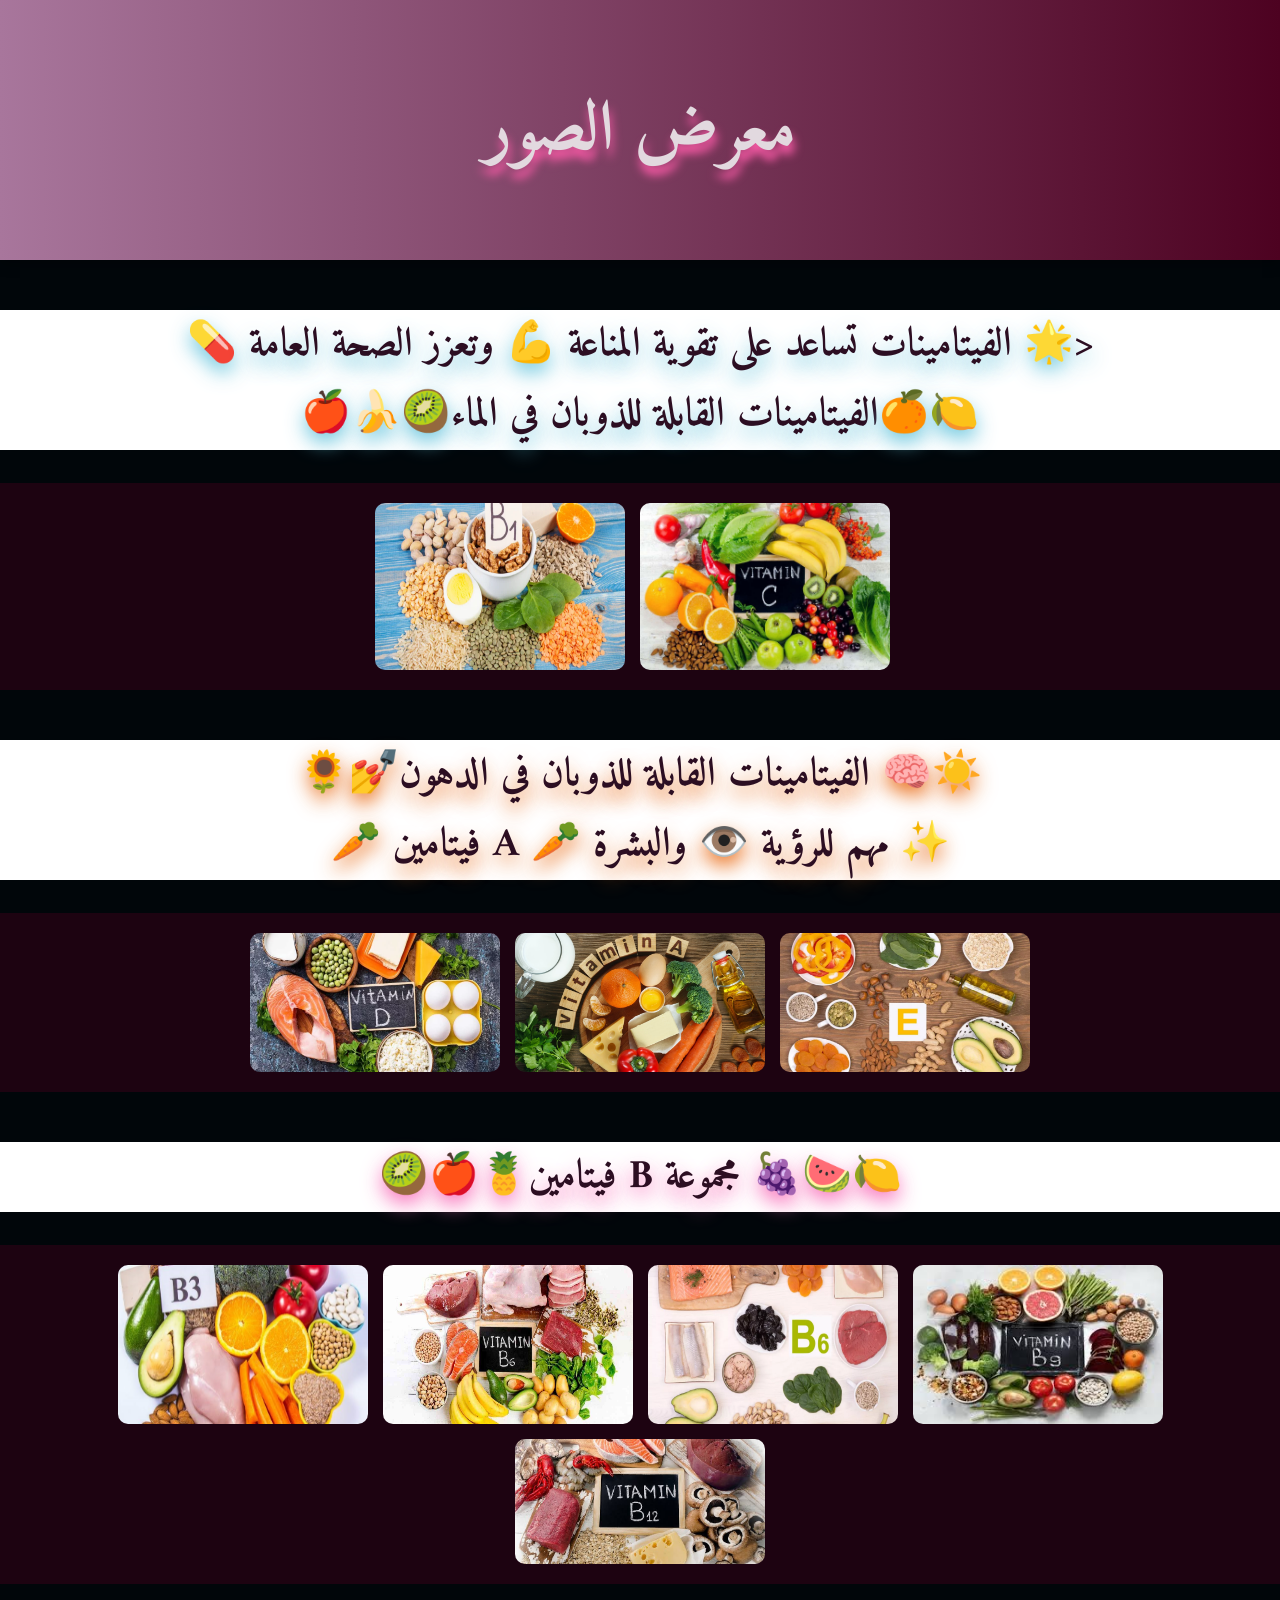
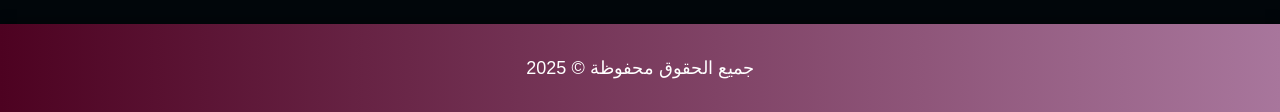
<file: index.html>
<!DOCTYPE html>
<html lang="ar">
<head>
    <meta charset="UTF-8">
    <meta name="viewport" content="width=device-width, initial-scale=1.0">
    <title>معرض الصور</title>
    <link rel="stylesheet" href="style.css">
    <link href="https://fonts.googleapis.com/css2?family=Amiri:wght@700&display=swap" rel="stylesheet">
    
</head>
<body>

    <header class="header">
        <h1 >معرض الصور </h1>
    </header>
    
    <div >
    <h2 style="  text-shadow: 0 9px 20px rgba(95, 194, 219, 0.863) ;" >💊 الفيتامينات تساعد على تقوية المناعة 💪 وتعزز الصحة العامة 🌟> 
         <br> 🍎🍌🥝الفيتامينات القابلة للذوبان في الماء🍊🍋   </h2>
        <div class="gallery">
    
       
        <img src="فيت بي.webp" alt="صورة 1">
        <img src="فيتامين سي.jpg" alt="صورة 1">
        <br>
        
        
        </div>


    <h2 style="  text-shadow: 0 9px 20px rgba(233, 103, 16, 0.89) ;">  🌻💅الفيتامينات القابلة للذوبان في الدهون 🧠☀️
        <br>   🥕 فيتامين A 🥕 مهم للرؤية 👁️ والبشرة  ✨ </h2>
        <div class="gallery">
        
        <img src="ve d.jpg" alt="صورة 2">
        <img src="a vita.jpg" alt="صورة 2">
        <img src="فيتامين e .jpg" alt="صورة 2">
        </div>
       

    <h2 style=" text-shadow: 0 9px 20px rgba(248, 112, 185, 0.904) ;" >    🥝🍎🍍فيتامين B مجموعة 🍇🍉🍋    </h2>
        <div class="gallery">
       
        <img src="فيت بي3.jpg" alt="صورة 3">
        <img src="vitamin-b61.jpg" alt="صورة 3">
        <img src="فيت بي6.webp" alt="صورة 3">
        <img src="فيتامين-بي-9.jpeg" alt="صورة 3">
        <img src="فيتامين-بي-١٢.jpeg" alt="صورة 3">
        </div>
    </div>
    <footer class="footer">
        <p>جميع الحقوق محفوظة &copy; 2025</p>
    </footer>

</body>
</html>
</file>
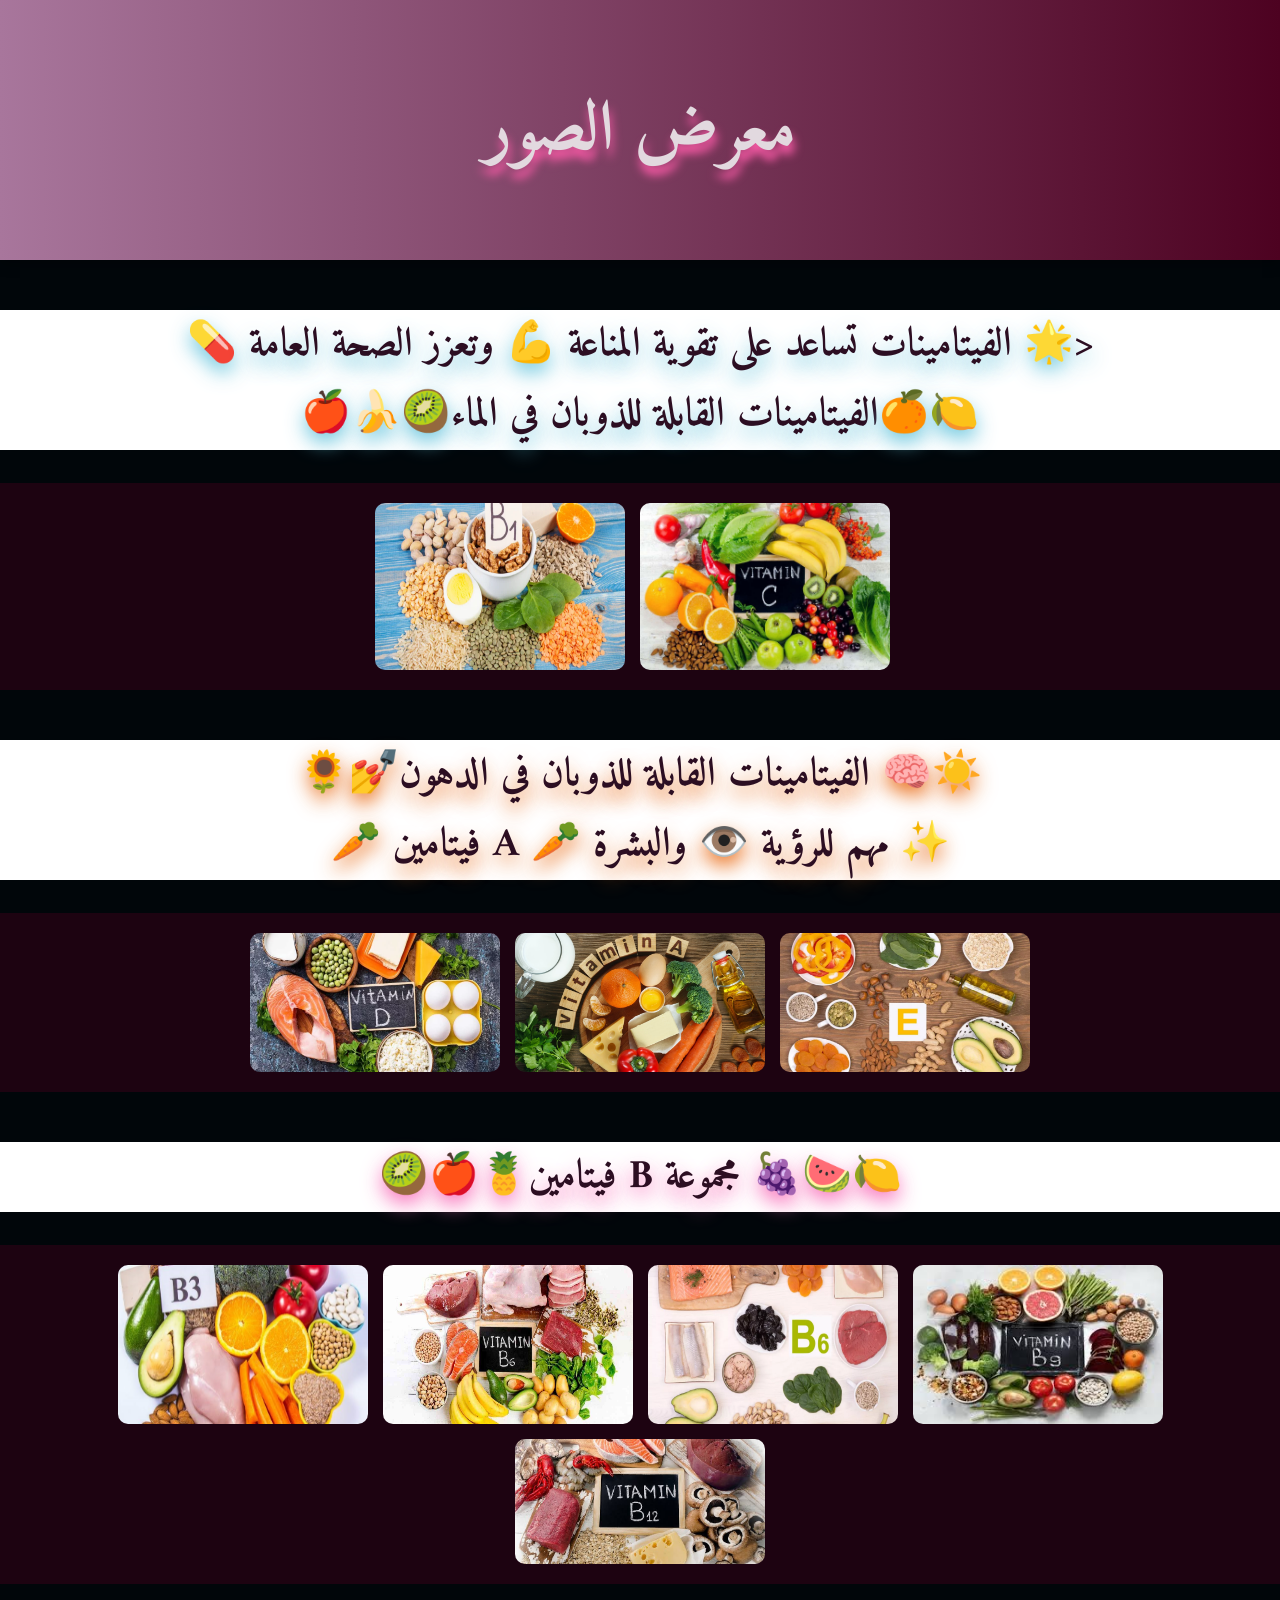
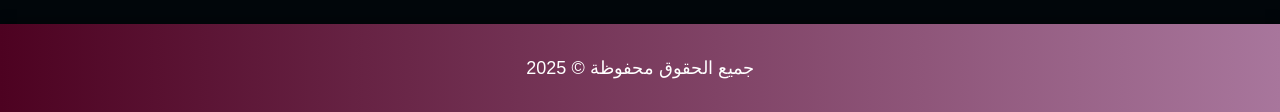
<file: docs/index.html>
<!DOCTYPE html>
<html lang="ar">
<head>
    <meta charset="UTF-8">
    <meta name="viewport" content="width=device-width, initial-scale=1.0">
    <title>معرض الصور</title>
    <link rel="stylesheet" href="style.css">
    <link href="https://fonts.googleapis.com/css2?family=Amiri:wght@700&display=swap" rel="stylesheet">
    
</head>
<body>

    <header class="header">
        <h1 >معرض الصور </h1>
    </header>
    
    <div >
    <h2 style="  text-shadow: 0 9px 20px rgba(95, 194, 219, 0.863) ;" >💊 الفيتامينات تساعد على تقوية المناعة 💪 وتعزز الصحة العامة 🌟> 
         <br> 🍎🍌🥝الفيتامينات القابلة للذوبان في الماء🍊🍋   </h2>
        <div class="gallery">
    
       
        <img src="فيت بي.webp" alt="صورة 1">
        <img src="فيتامين سي.jpg" alt="صورة 1">
        <br>
        
        
        </div>


    <h2 style="  text-shadow: 0 9px 20px rgba(233, 103, 16, 0.89) ;">  🌻💅الفيتامينات القابلة للذوبان في الدهون 🧠☀️
        <br>   🥕 فيتامين A 🥕 مهم للرؤية 👁️ والبشرة  ✨ </h2>
        <div class="gallery">
        
        <img src="ve d.jpg" alt="صورة 2">
        <img src="a vita.jpg" alt="صورة 2">
        <img src="فيتامين e .jpg" alt="صورة 2">
        </div>
       

    <h2 style=" text-shadow: 0 9px 20px rgba(248, 112, 185, 0.904) ;" >    🥝🍎🍍فيتامين B مجموعة 🍇🍉🍋    </h2>
        <div class="gallery">
       
        <img src="فيت بي3.jpg" alt="صورة 3">
        <img src="vitamin-b61.jpg" alt="صورة 3">
        <img src="فيت بي6.webp" alt="صورة 3">
        <img src="فيتامين-بي-9.jpeg" alt="صورة 3">
        <img src="فيتامين-بي-١٢.jpeg" alt="صورة 3">
        </div>
    </div>
    <footer class="footer">
        <p>جميع الحقوق محفوظة &copy; 2025</p>
    </footer>

</body>
</html>
</file>
<file: style.css>
* {
    box-sizing: border-box;
  }
  
  body {
    font-family: Arial, sans-serif;
    text-align: center;
    background-color: #01060a;
    margin: 0;
  }
  
  .header {
    background: linear-gradient(90deg, #a8769c, #4d0221);
    color: white;
    padding: 20px;
    font-size: 24px;
    box-shadow: 0 4px 12px rgba(0, 0, 0, 0.3);
  }
  
  h1 {
    margin-top: 50px;
    font-family: 'Amiri', serif, Arial, sans-serif;
    font-size: 70px;
    color: #e2d9df;
    text-shadow: 2px 9px 10px rgb(248, 90, 166);
  }
  
  h2 {
    margin-top: 50px;
    font-family: 'Amiri', serif, Arial, sans-serif;
    font-size: 40px;
    color: #2c0e22;
    background-color: rgb(255, 255, 255);
  }
  
  .gallery {
    background-color: #1d0311;
    display: flex;
    justify-content: center;
    gap: 15px;
    flex-wrap: wrap;
    padding: 20px;
  }
  
  .gallery img {
    width: 100%;
    max-width: 250px;
    height: auto;
    border-radius: 10px;
    transition: transform 0.3s;
  }
  
  .gallery img:hover {
    box-shadow: 0 4px 20px rgb(243, 216, 236);
    transform: scale(1.1);
  }
  
  
  
  .footer {
    background: linear-gradient(90deg, #4d0221, #a8769c);
    color: white;
    padding: 15px;
    font-size: 18px;
    margin-top: 40px;
    box-shadow: 0 -4px 10px rgba(0, 0, 0, 0.3);
  }
</file>
<file: docs/style.css>
* {
    box-sizing: border-box;
  }
  
  body {
    font-family: Arial, sans-serif;
    text-align: center;
    background-color: #01060a;
    margin: 0;
  }
  
  .header {
    background: linear-gradient(90deg, #a8769c, #4d0221);
    color: white;
    padding: 20px;
    font-size: 24px;
    box-shadow: 0 4px 12px rgba(0, 0, 0, 0.3);
  }
  
  h1 {
    margin-top: 50px;
    font-family: 'Amiri', serif, Arial, sans-serif;
    font-size: 70px;
    color: #e2d9df;
    text-shadow: 2px 9px 10px rgb(248, 90, 166);
  }
  
  h2 {
    margin-top: 50px;
    font-family: 'Amiri', serif, Arial, sans-serif;
    font-size: 40px;
    color: #2c0e22;
    background-color: rgb(255, 255, 255);
  }
  
  .gallery {
    background-color: #1d0311;
    display: flex;
    justify-content: center;
    gap: 15px;
    flex-wrap: wrap;
    padding: 20px;
  }
  
  .gallery img {
    width: 100%;
    max-width: 250px;
    height: auto;
    border-radius: 10px;
    transition: transform 0.3s;
  }
  
  .gallery img:hover {
    box-shadow: 0 4px 20px rgb(243, 216, 236);
    transform: scale(1.1);
  }
  
  
  
  .footer {
    background: linear-gradient(90deg, #4d0221, #a8769c);
    color: white;
    padding: 15px;
    font-size: 18px;
    margin-top: 40px;
    box-shadow: 0 -4px 10px rgba(0, 0, 0, 0.3);
  }
</file>
